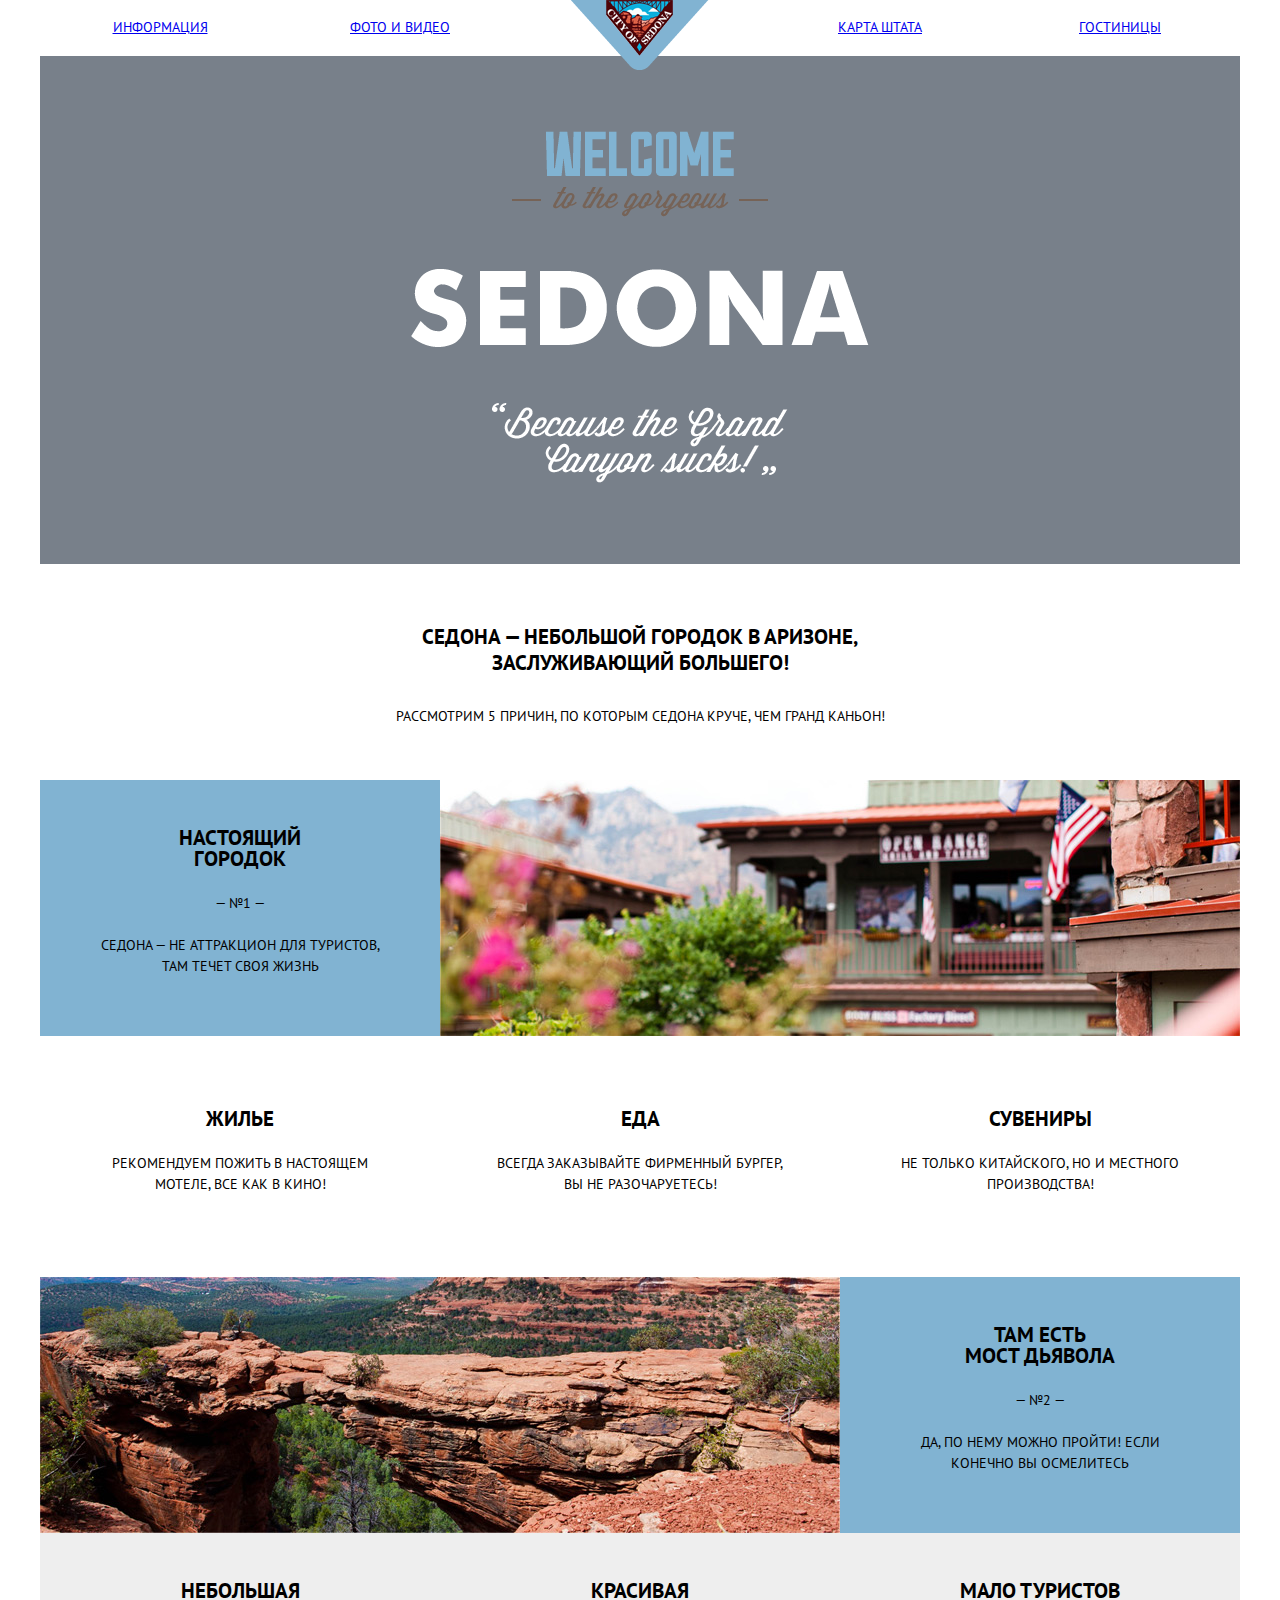
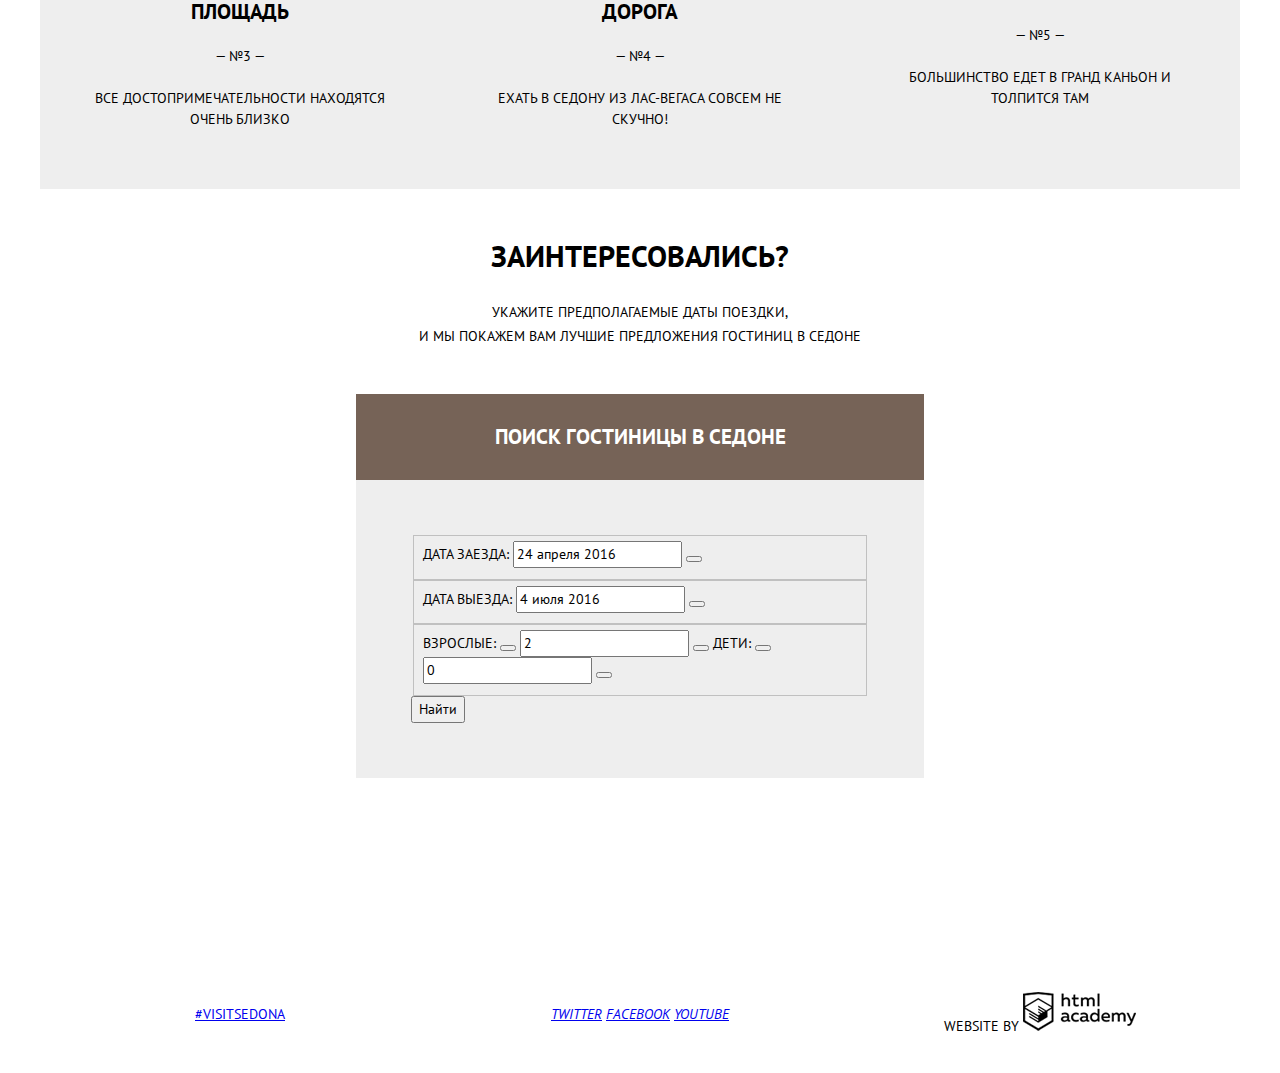
<file: index.html>
<!DOCTYPE html>
<html lang="ru">
  <head>
    <meta charset="utf-8">
    <title>Седона</title>
    <link href="http://fonts.googleapis.com/css?family=PT+Sans:400,700&&amp;subset=cyrillic-ext" rel="stylesheet" type="text/css">
    <link href="css/normalize.css" rel="stylesheet">
    <link href="css/style.css" rel="stylesheet">
  </head>
  <body>

    <div class="container">

      <header class="main-header">
      
        <div class="logo">
            <a href="index.html">
              <img src="img/logo.png" width="138" height="70" alt="Седона">
            </a>
          </div>

          <nav class="main-navigation">
            <ul>
              <li><a href="#">Информация</a></li>
              <li><a href="#">Фото и видео</a></li>
              <li><a href="#">Карта штата</a></li>
              <li><a href="hotel.html">Гостиницы</a></li>
            </ul>
          </nav>

      </header>

      <main class="main-content">

        <div class="welcome">
          <div class="welcome-img">
            <img src="img/welcome.png" width="458" height="352" alt="Welcome to the gargeous Sedona. "Because the Grand Canyon sucks!" ">
          </div>
        </div>
         

        <section class="promo">
          <h1>Седона — небольшой городок в Аризоне, заслуживающий большего!</h1>
          <p>Рассмотрим 5 причин, по которым Седона круче, чем Гранд Каньон!</p>
        </section>

        <div class="reason-big clearfix">
          <div class="reason">
            <h2 class="reason-title">Настоящий городок</h2>
            <div class="reason-num">— №1 —</div>
            <p class="reason-desc">Седона — не аттракцион для туристов, там течет своя жизнь</p>
          </div>
          <div class="reason-img">
            <img src="img/reason-1.jpg" width="800" height="256" alt="Настоящий городок">
          </div>
        </div>

        <div class="features clearfix">
          <div class="feature feature-house">
            <h2 class="feature-title">Жилье</h2>
            <p class="feature-desc">Рекомендуем пожить в настоящем мотеле, все как в кино!</p>
          </div>
          <div class="feature feature-eat">
            <h2 class="feature-title">Еда</h2>
            <p class="feature-desc">Всегда заказывайте фирменный бургер, Вы не разочаруетесь!</p>
          </div>
          <div class="feature feature-gift">
            <h2 class="feature-title">Сувениры</h2>
            <p class="feature-desc">Не только китайского, но и местного производства!</p>
          </div>
        </div>

        <div class="reason-big clearfix">
          <div class="reason-img">
            <img src="img/reason-2.jpg" width="800" height="256" alt="Мост дьявола">
          </div>
          <div class="reason">
            <h2 class="reason-title">Там есть<br> мост дьявола</h2>
            <div class="reason-num">— №2 —</div>
            <p class="reason-desc">Да, по нему можно пройти! Если конечно вы осмелитесь</p>
          </div>
        </div>

        <div class="reason-small clearfix">
          <div class="reason">
            <h2 class="reason-title">Небольшая площадь</h2>
            <div class="reason-num">— №3 —</div>
            <p class="reason-desc">Все достопримечательности находятся очень близко</p>
          </div>
          <div class="reason">
            <h2 class="reason-title">Красивая дорога</h2>
            <div class="reason-num">— №4 —</div>
            <p class="reason-desc">Ехать в Седону из Лас-Вегаса совсем не скучно!</p>
          </div>
          <div class="reason">
            <h2 class="reason-title">Мало туристов</h2>
            <div class="reason-num">— №5 —</div>
            <p class="reason-desc">Большинство едет в гранд каньон и толпится там</p>
          </div>
        </div>

        <div class="hotel-offer">
          <h2>Заинтересовались?</h2>
          <p>Укажите предполагаемые даты поездки,<br> и мы покажем вам лучшие предложения гостиниц в седоне</p>
          <a class="hotel-search" href="#">Поиск гостиницы в Седоне</a>
        </div>

      </main>

      <div class="footer-map">

        <div class="map"></div>

        <div class="hotel-search-form">
          <form action="#" method="post">
            <fieldset class="search-date">
              <label for="date-in">Дата заезда:</label>
              <input type="text" id="date-in" name="date-in" class="date-in" value="24 апреля 2016">
              <button class="calendar" type="button"><i class="icon-calendar"></i></button>
            </fieldset>
            <fieldset class="search-date">
              <label for="date-out">Дата выезда:</label>
              <input type="text" id="date-out" name="date-out" class="date-out" value="4 июля 2016">
              <button class="calendar" type="button"><i class="icon-calendar"></i></button>
            </fieldset>
            <fieldset class="people">
              <label for="people-old">Взрослые:</label>
              <button class="people-plus" type="button"><i class="icon-plus"></i></button>
              <input type="text" id="people-old" name="people-old" class="people-old" value="2">
              <button class="people-minus" type="button"><i class="icon-minus"></i></button>
              <label for="people-child">Дети:</label>
              <button class="people-plus" type="button"><i class="icon-plus"></i></button>
              <input type="text" id="people-child" name="people-child" class="people-child" value="0">
              <button class="people-minus" type="button"><i class="icon-minus"></i></button>
            </fieldset>
            <button type="submit" class="search-submit">Найти</button>
          </form>
        </div>

        <footer class="main-footer">
          <a href="#" class="hashtag">#visitsedona</a>
          <div class="social">
            <a href="#" class="social-item"><i class="icon-twitter">Twitter</i></a>
            <a href="#" class="social-item"><i class="icon-facebook">Facebook</i></a>
            <a href="#" class="social-item"><i class="icon-youtube">Youtube</i></a>
          </div>
          <div class="copyright">
            <span>Website by</span>
            <a href="https://htmlacademy.ru/" class="logo-htmlacademy">
              <img src="img/copyright-logo.png" width="113" height="39" alt="HTML Academy">
            </a>
          </div>
        </footer>

      </div>

    </div>
  </body>
</html>
</file>
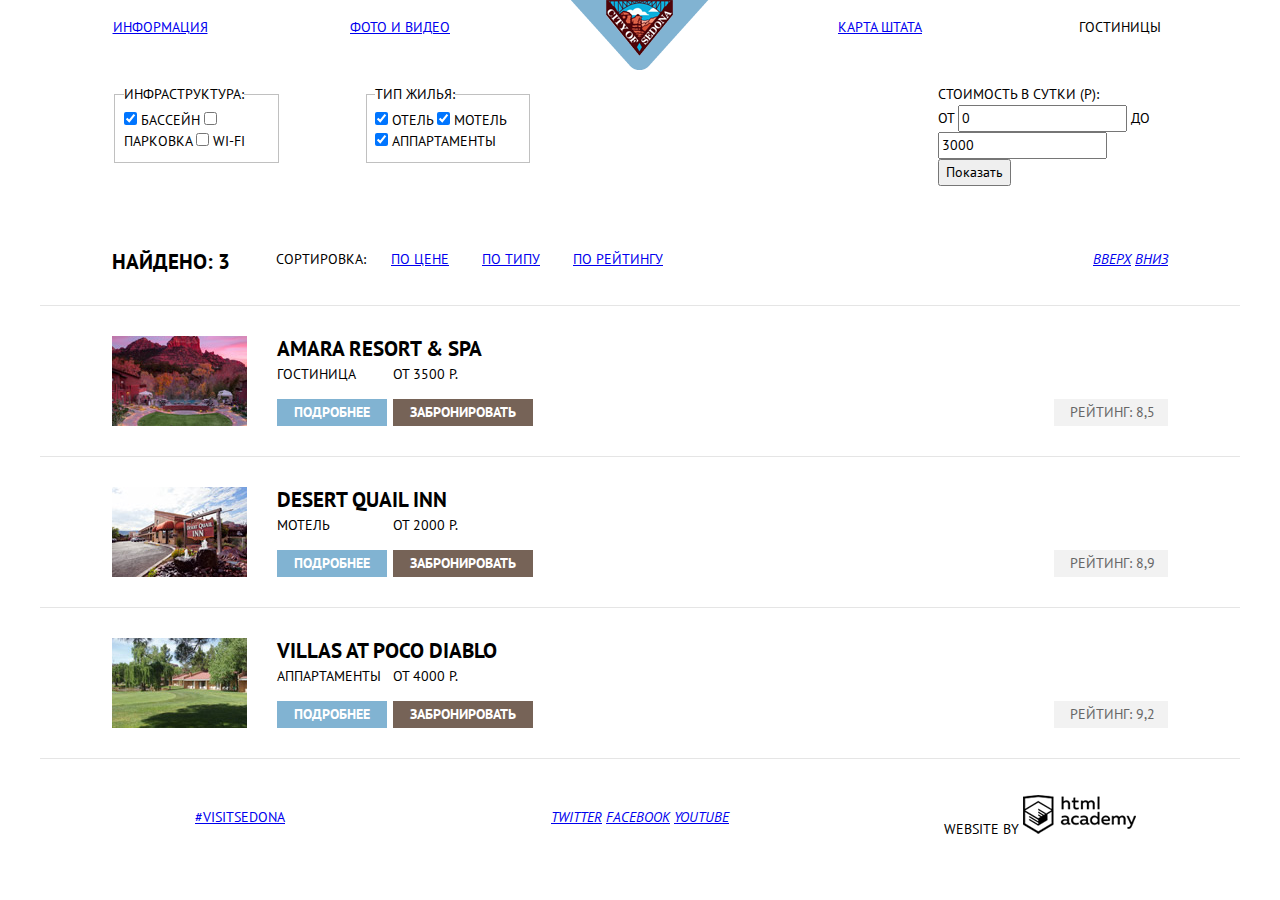
<file: hotel.html>
<!DOCTYPE html>
<html lang="ru">
  <head>
    <meta charset="utf-8">
    <title>Гостиницы в Седоне</title>
    <link href="http://fonts.googleapis.com/css?family=PT+Sans:400,700&&amp;subset=cyrillic-ext" rel="stylesheet" type="text/css">
    <link href="css/normalize.css" rel="stylesheet">
    <link href="css/style.css" rel="stylesheet">
  </head>
  <body>

    <div class="container">

      <header class="main-header">

          <div class="logo">
            <a href="index.html">
              <img src="img/logo.png" width="138" height="70" alt="Седона">
            </a>
          </div>

          <nav class="main-navigation">
            <ul>
              <li><a href="#">Информация</a></li>
              <li><a href="#">Фото и видео</a></li>
              <li><a href="#">Карта штата</a></li>
              <li>Гостиницы</li>
            </ul>
          </nav>

      </header>

      <main class="hotel-content">

        <div class="search-field clearfix">

          <form action="#" method="post">
            <fieldset class="hotel-infrastructure">
              <legend>Инфраструктура:</legend>
              <input type="checkbox" name="pool" id="pool" class="pool" checked>
              <label for="pool">Бассейн</label>
              <input type="checkbox" name="parking" id="parking" class="parking">
              <label for="parking">Парковка</label>
              <input type="checkbox" name="wi-fi" id="wi-fi" class="wi-fi">
              <label for="wi-fi">Wi-Fi</label>
            </fieldset>
            <fieldset class="hotel-var">
              <legend>Тип жилья:</legend>
              <input type="checkbox" name="hotel" id="hotel" class="hotel" checked>
              <label for="hotel">Отель</label>
              <input type="checkbox" name="motel" id="motel" class="motel" checked>
              <label for="motel">Мотель</label>
              <input type="checkbox" name="appart" id="appart" class="appart" checked>
              <label for="appart">Аппартаменты</label>
            </fieldset>

            <div class="filter">
              <div class="filter-title">Стоимость в сутки (р):</div>
              <div class="filter-price">
                <label class="min-price">от
                  <input type="text" name="min-price" value="0">
                </label>
                <label class="max-price">до
                  <input type="text" name="max-price" value="3000">
                </label>
              </div>
              <div class="filter-range">
                <div class="scale">
                  <div class="bar"></div>
                </div>
                <div class="range-toogle range-toogle-min"></div>
                <div class="range-toogle range toogle-max"></div>
              </div>
              <button class="filter-button" type="submit">Показать</button>
            </div>
          </form>

        </div>

        <ul class="search-sort clearfix">
          <li class="search-sort-title">Найдено: 3</li>
          <li class="sort">Сортировка:</li>
          <li class="type-sort"><a href="#">По цене</a></li>
          <li class="type-sort"><a href="#">По типу</a></li>
          <li class="type-sort"><a href="#">По рейтингу</a></li>
          <li class="sort-up-down">
            <a href="#"><i class="icon-up-dir">Вверх</i></a>
            <a href="#"><i class="icon-down-dir">Вниз</i></a>
          </li>
        </ul>

        <div class="search-result clearfix">
          <div class="hotel-picture">
            <img src="img/hotel-1.jpg" width="135" height="90" alt="Hotel">
          </div>
          <div class="search-result-desc">
            <h2 class="search-result-title">Amara Resort & Spa</h2>
            <div class="hotel-about">
              <span class="hotel-type">Гостиница</span>
              <a href="#" class="more-info-btn hotel-btn">Подробнее</a>
            </div>
            <div class="hotel-booking">
              <span class="hotel-min-price">От 3500 р.</span>
              <a href="#" class="booking-btn hotel-btn">Забронировать</a>
            </div>
          </div>
          <div class="hotel-stat">
            <div class="hotel-star">
              <i class="icon-star"></i>
              <i class="icon-star"></i>
              <i class="icon-star"></i>
              <i class="icon-star"></i>
            </div>
            <div class="hotel-rating hotel-btn">Рейтинг: 8,5</div>
          </div>
        </div>

        <div class="search-result clearfix">
          <div class="hotel-picture">
            <img src="img/hotel-2.jpg" width="135" height="90" alt="Hotel">
          </div>
          <div class="search-result-desc">
            <h2 class="search-result-title">Desert Quail Inn</h2>
            <div class="hotel-about">
              <span class="hotel-type">Мотель</span>
              <a href="#" class="more-info-btn hotel-btn">Подробнее</a>
            </div>
            <div class="hotel-booking">
              <span class="hotel-min-price">От 2000 р.</span>
              <a href="#" class="booking-btn hotel-btn">Забронировать</a>
            </div>
          </div>
          <div class="hotel-stat">
            <div class="hotel-star">
              <i class="icon-star"></i>
              <i class="icon-star"></i>
            </div>
            <div class="hotel-rating hotel-btn">Рейтинг: 8,9</div>
          </div>
        </div>

        <div class="search-result clearfix">
          <div class="hotel-picture">
            <img src="img/hotel-3.jpg" width="135" height="90" alt="Hotel">
          </div>
          <div class="search-result-desc">
            <h2 class="search-result-title">Villas at Poco Diablo</h2>
            <div class="hotel-about">
              <span class="hotel-type">Аппартаменты</span>
              <a href="#" class="more-info-btn hotel-btn">Подробнее</a>
            </div>
            <div class="hotel-booking">
              <span class="hotel-min-price">От 4000 р.</span>
              <a href="#" class="booking-btn hotel-btn">Забронировать</a>
            </div>
          </div>
          <div class="hotel-stat">
            <div class="hotel-star">
              <i class="icon-star"></i>
              <i class="icon-star"></i>
              <i class="icon-star"></i>
            </div>
            <div class="hotel-rating hotel-btn">Рейтинг: 9,2</div>
          </div>
        </div>

      </main>

      <footer class="main-footer">
        <a href="#" class="hashtag">#visitsedona</a>
          <div class="social">
            <a href="#" class="social-item"><i class="icon-twitter">Twitter</i></a>
            <a href="#" class="social-item"><i class="icon-facebook">Facebook</i></a>
            <a href="#" class="social-item"><i class="icon-youtube">Youtube</i></a>
          </div>
          <div class="copyright">
            <span>Website by</span>
            <a href="https://htmlacademy.ru/" class="logo-htmlacademy">
              <img src="img/copyright-logo.png" width="113" height="39" alt="HTML Academy">
            </a>
          </div>
      </footer>

    </div>
  </body>
</html>
</file>
<file: css/style.css>
body {
  font-size: 14px;
  line-height: 21px;
  color: #000000;
  font-weight: 400;
  font-family: "PT Sans", "Arial", sans-serif;
  text-transform: uppercase;
}

h1 {
  font-size: 21px;
  line-height: 26px;
  font-weight: 700;
}

h2 {
  font-size: 21px;
  font-weight: 700;
}


/* Распорка */


.clearfix:after {
  content: "";
  display: table;
  clear: both;
}


/* Центровщик */


.container {
  max-width: 1200px;
  min-width: 768px;
  margin: 0 auto;
  background-color: #ffffff;
}


/* Header */


.main-header {
  position: relative;
}

.logo {
  position: absolute;
  top: 0;
  left: 50%;
  z-index: 10;
  transform: translateX(-50%);
  width: 138px;
  height: 70px;
}

.main-navigation ul {
  margin: 0;
  padding: 0;
  font-size: 0;
}

.main-navigation li {
  display: inline-block;
  vertical-align: top;
  width: 20%;
  padding-top: 14px;
  padding-bottom: 16px;
  font-size: 14px;
  line-height: 26px;
  text-align: center;
}

.main-navigation li:nth-child(2) {
  margin-right: 20%;
}


/* Footer */


.main-footer {
  padding-top: 36px;
  padding-bottom: 36px;
  font-size: 0;
  background-color: rgba(255, 255, 255, 0.9);
}

.hashtag,
.social,
.copyright {
  display: inline-block;
  vertical-align: middle;
  width: 33.33333333%;
  font-size: 14px;
  text-align: center;
}

/* Блок Welcome */

.welcome {
  position: relative;
  min-height: 508px;
  margin-bottom: 60px;
  background-color: #78808a;
}

.welcome-img {
  width: 458px;
  margin: 0 auto;
  padding-top: 75px;
}

.welcome img {
  display: block;
  width: 100%;
}


/* Блок Promo */


.promo {
  width: 500px;
  margin: 0 auto;
  margin-bottom: 53px;
  text-align: center;
}

.promo h1 {
  margin: 0;
  margin-bottom: 30px;
  padding: 0;
}

.promo p {
  margin: 0;
  padding: 0;
}


/* Reason */


.reason {
  float: left;
  width: 25.33333333%;
  min-height: 256px;
  padding: 0 4%;
  text-align: center;
}

.reason-title {
  width: 160px;
  margin: 0 auto;
  margin-top: 47px;
  margin-bottom: 24px;
}

.reason-num {
  margin-bottom: 21px;
}


/* Reason-big */


.reason-big .reason {
  background-color: #81b3d2;
}

.reason-big .reason-img {
  float: left;
  width: 66.66666666%;
}

.reason-img img {
  display: block;
}


/* Reason small */


.reason-small {
  margin-bottom: 55px;
  background-color: #eeeeee;
}


/* Features */


.features {
  text-align: center;
  margin-top: 55px;
  margin-bottom: 68px;
}

.feature {
  float: left;
  width: 25.33333333%;
  padding-right: 4%;
  padding-left: 4%;
}

.feature-title {
  margin-bottom: 24px;
}


/* Hotel Offer */


.hotel-offer {
  text-align: center;
}

.hotel-offer h2 {
  margin-bottom: 32px;
  font-size: 30px;
  line-height: 24px;
}

.hotel-offer p {
  margin-bottom: 46px;
  font-size: 14px;
  line-height: 24px;
}

.hotel-search {
  display: block;
  width: 568px;
  margin: 0 auto;
  padding: 30px 0;
  font-size: 21px;
  font-weight: 700;
  line-height: 26px;
  color: #ffffff;
  text-decoration: none;
  background-color: #766357;
}


/* Карта + футер + форма поиска*/


.footer-map {
  position: relative;
}

.map {
  min-height: 593px; /* Временно, до вставки карты */
}

.hotel-search-form {
  position: absolute;
  top: 0;
  left: 50%;
  transform: translateX(-50%);
  width: 458px;
  padding: 55px;
  background-color: #eeeeee;
}

.footer-map .main-footer {
  position: absolute;
  bottom: 0;
  width: 100%;
}



/*   Страница поиска отелей   */



/* Фильтры Поиска */


.search-field {
  width: 88%;
  padding: 0 6%;
  padding-top: 28px;
  padding-bottom: 33px;
}

.hotel-infrastructure {
  float: left;
  width: 145px;
  margin-right: 85px;
}

.hotel-var {
  float: left;
  width: 145px;
}

.filter {
  float: right;
  width: 230px;
}


/* Сортировка результатов */


.search-sort {
  width: 88%;
  margin: 0;
  padding: 30px 6%;
  border-bottom: 1px solid #e5e5e5;
  list-style: none;
}

.search-sort-title,
.sort,
.type-sort {
  float: left;
}

.search-sort-title {
  width: 135px;
  margin-right: 29px;
  font-size: 21px;
  line-height: 26px;
  font-weight: 700;
}

.sort {
  width: 80px;
  margin-right: 35px;
}

.type-sort {
  margin-right: 33px;
}

.sort-up-down {
  float: right;
}


/* Результат поиска */


.search-result {
  width: 88%;
  padding: 30px 6%;
  border-bottom: 1px solid #e5e5e5;
}

.hotel-picture {
  float: left;
  width: 135px;
  margin-right: 30px;
}

.hotel-picture img {
  display: block;
}

.search-result-desc {
  float: left;
  width: 55%;
}

.search-result-title {
  margin: 0;
  margin-bottom: 2px;
  padding: 0;
  font-size: 21px;
  line-height: 26px;
  vertical-align: top;
}

.hotel-about {
  float: left;
  width: 110px;
  margin-right: 6px;
}

.hotel-type,
.hotel-min-price {
  display: block;
  margin-bottom: 14px;
}

.hotel-booking {
  float: left;
  width: 145px;
}

.hotel-btn {
  display: inline-block;
  vertical-align: top;
  padding: 3px 17px;
  font-size: 14px;
  font-weight: 700;
  text-decoration: none;
  color: #ffffff;
}

.more-info-btn {
  background-color: #81b3d2;
}

.booking-btn {
  background-color: #766357;
}

.hotel-stat {
  float: right;
  width: 120px;
  text-align: right;
}

.hotel-star {
  margin-bottom: 42px;
  font-size: 7px;
  min-height: 21px;
  line-height: 21px;
}

.hotel-rating {
  display: inline-block;
  padding-left: 16px;
  padding-right: 13px;
  font-weight: 400;
  background-color: #f2f2f2;
  color: #666666;
}
</file>
